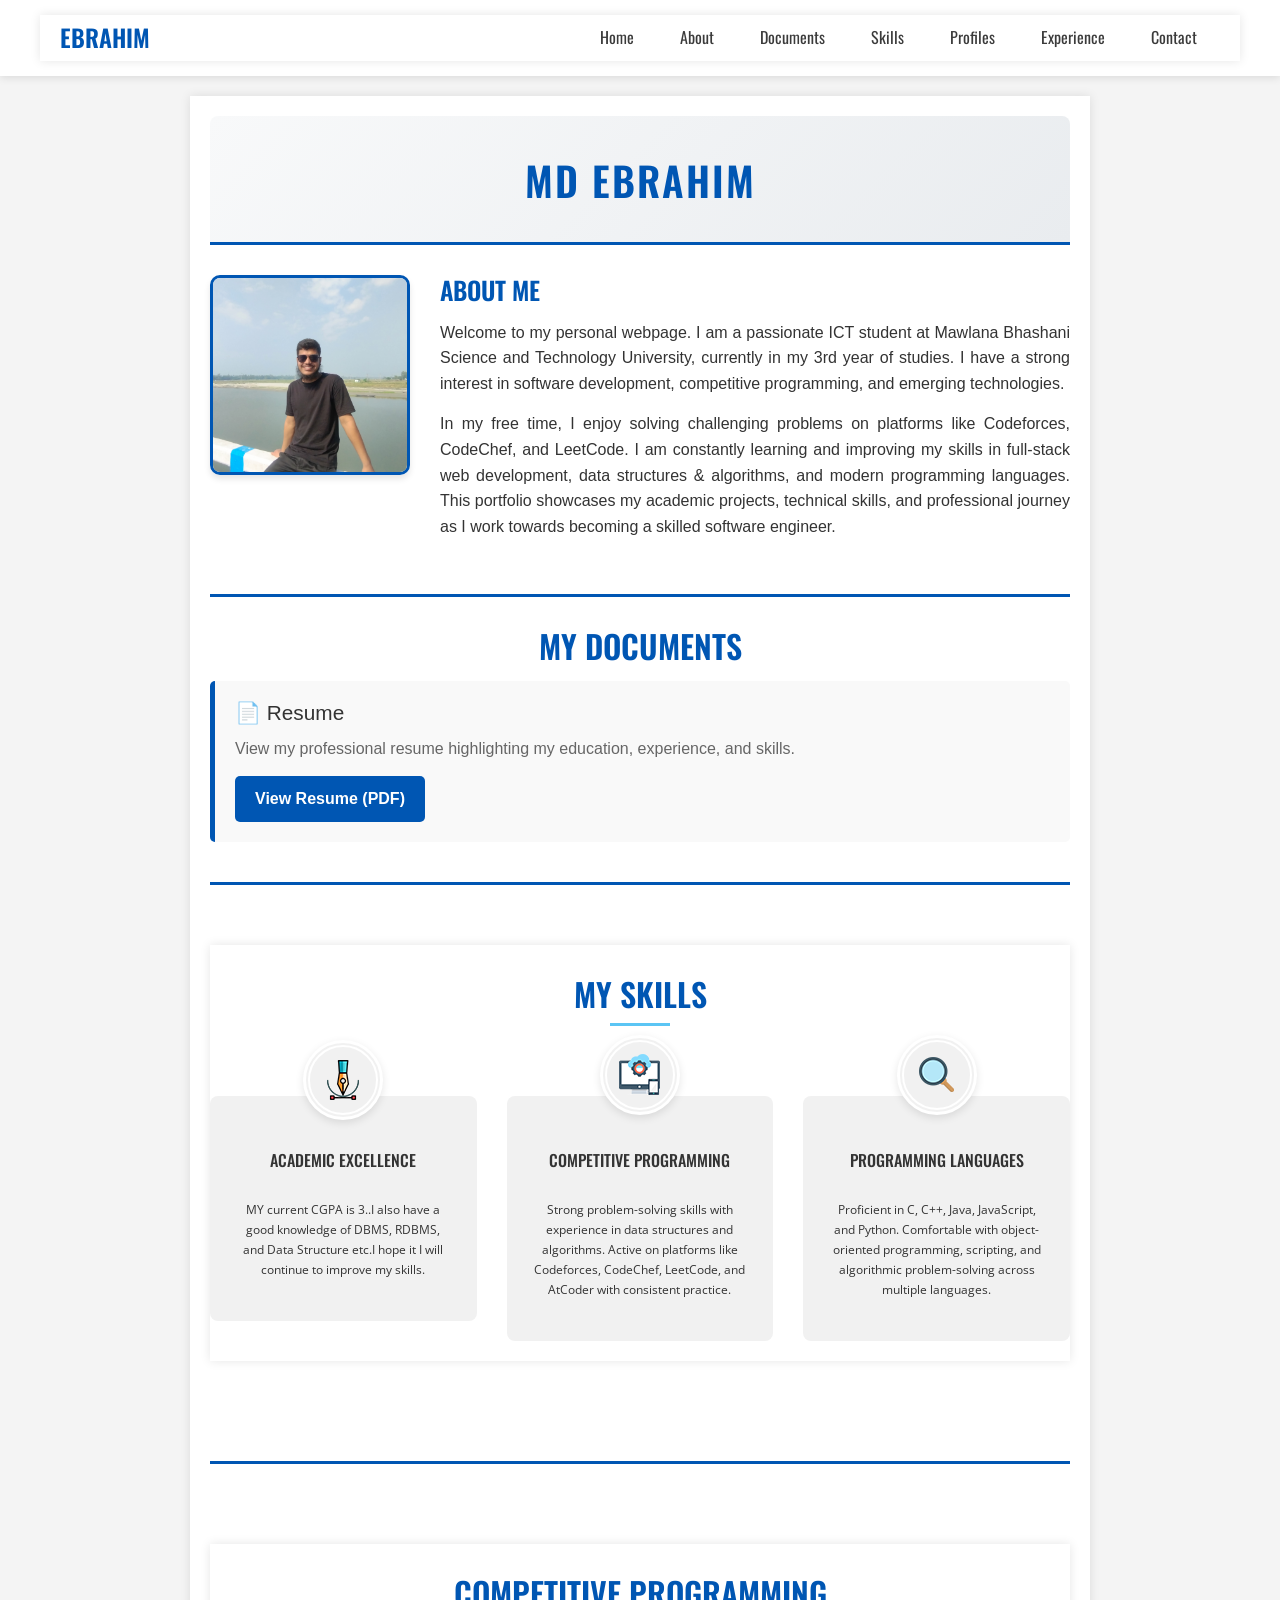
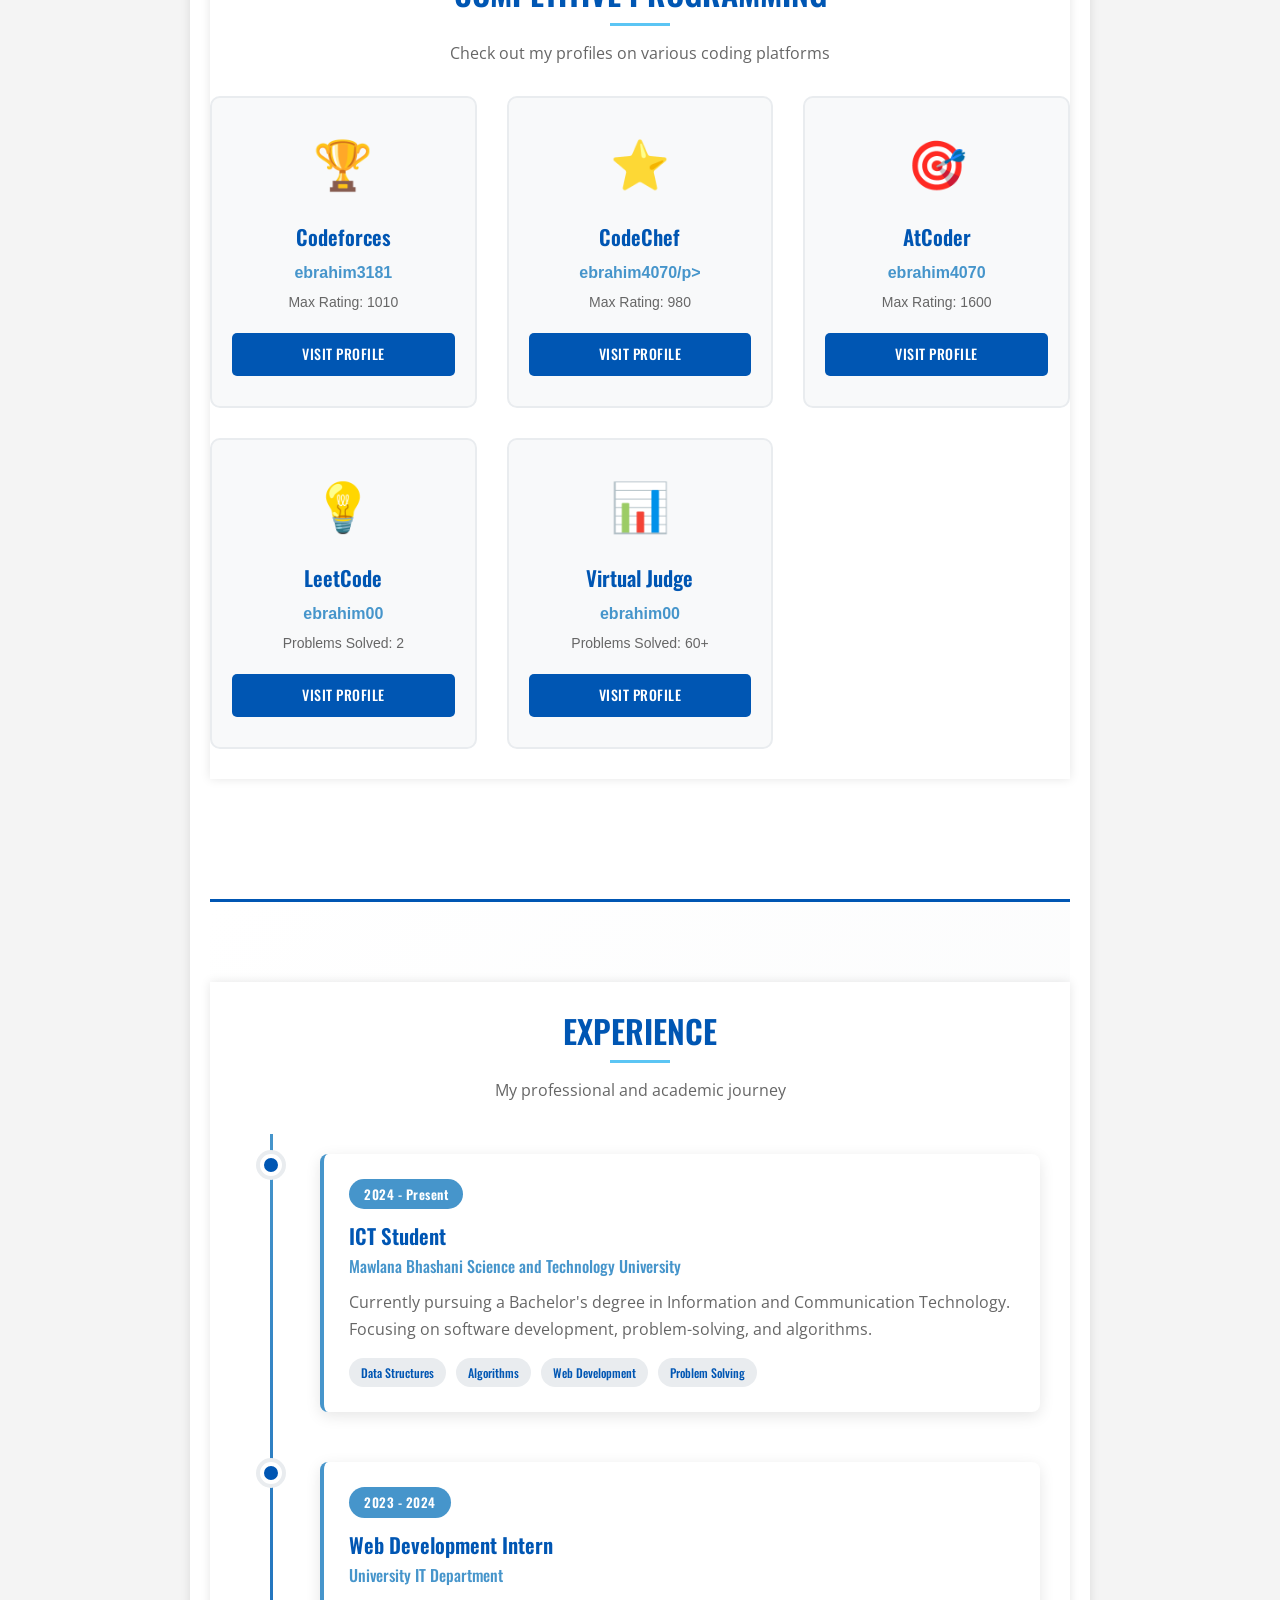
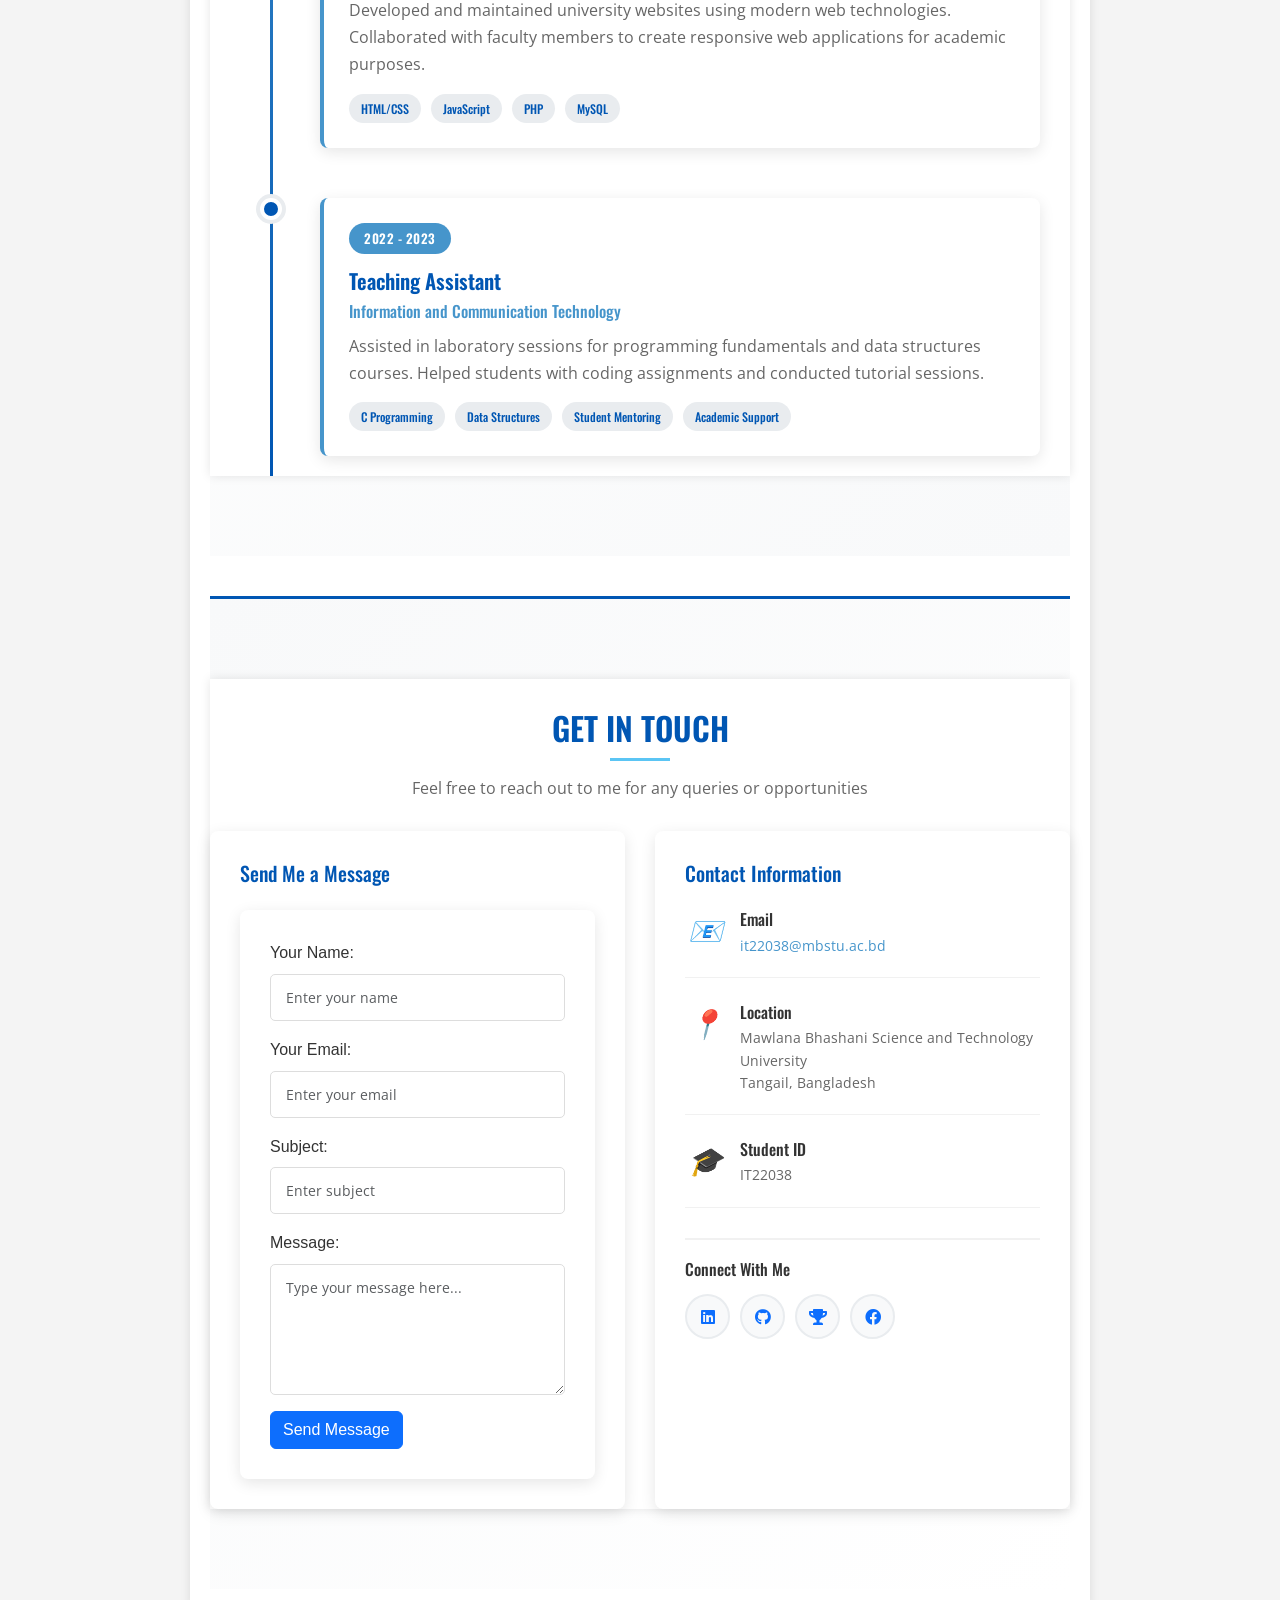
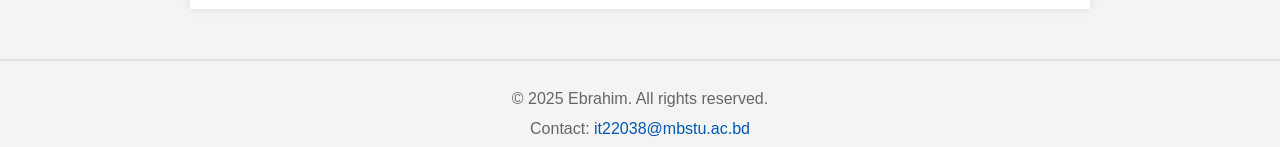
<file: index.html>
<!DOCTYPE html>
<html lang="en">

<head>
    <meta charset="UTF-8">
    <meta name="viewport" content="width=device-width, initial-scale=1.0">
    <title>Ebrahim - Personal Webpage</title>
    <!-- Bootstrap CSS -->
    <link href="https://cdn.jsdelivr.net/npm/bootstrap@5.3.0/dist/css/bootstrap.min.css" rel="stylesheet">
    <!-- Google Fonts -->
    <link rel="preconnect" href="https://fonts.googleapis.com">
    <link rel="preconnect" href="https://fonts.gstatic.com" crossorigin>
    <link
        href="https://fonts.googleapis.com/css2?family=Open+Sans:wght@300;400;600;700&family=Oswald:wght@400;500;600&display=swap"
        rel="stylesheet">
    <!-- Custom CSS -->
    <link rel="stylesheet" href="css/style.css">
    <link rel="stylesheet" href="css/all.css">
</head>

<body>
    <!--=========nav part html start =========-->
    <nav class="navbar navbar-expand-lg navbar-light menu">
        <div class="container">
            <a class="navbar-brand" href="#home">
                <h2 class="brand-name">EBRAHIM</h2>
            </a>
            <button class="navbar-toggler" type="button" data-bs-toggle="collapse"
                data-bs-target="#navbarSupportedContent" aria-controls="navbarSupportedContent" aria-expanded="false"
                aria-label="Toggle navigation">
                <span class="navbar-toggler-icon"></span>
            </button>
            <div class="collapse navbar-collapse" id="navbarSupportedContent">
                <ul class="navbar-nav ms-auto mb-2 mb-lg-0">
                    <li class="nav-item">
                        <a class="nav-link active" aria-current="page" href="#home">Home</a>
                    </li>
                    <li class="nav-item">
                        <a class="nav-link" href="#about">About</a>
                    </li>
                    <li class="nav-item">
                        <a class="nav-link" href="#documents">Documents</a>
                    </li>
                    <li class="nav-item">
                        <a class="nav-link" href="#skills">Skills</a>
                    </li>
                    <li class="nav-item">
                        <a class="nav-link" href="#profiles">Profiles</a>
                    </li>
                    <li class="nav-item">
                        <a class="nav-link" href="#experience">Experience</a>
                    </li>
                    <li class="nav-item">
                        <a class="nav-link" href="#contact">Contact</a>
                    </li>
                </ul>
            </div>
        </div>
    </nav>
    <!--=========nav part html end =========-->

    <div class="container">
        <header id="home">
            <h1>MD EBRAHIM</h1>
        </header>

        <main>

            <section class="profile" id="about">
                <div class="photo-container">
                    <img src="images/ebrahim.jpg" alt="Ebrahim - Profile Photo" class="profile-photo">
                </div>

                <div class="bio">
                    <h2>About Me</h2>
                    <p>
                        Welcome to my personal webpage. I am a passionate ICT student at Mawlana Bhashani Science and
                        Technology University, currently in my 3rd year of studies. I have a strong interest in software
                        development,
                        competitive programming, and emerging technologies.
                    </p>
                    <p>
                        In my free time, I enjoy solving challenging problems on platforms like Codeforces, CodeChef,
                        and LeetCode.
                        I am constantly learning and improving my skills in full-stack web development, data structures
                        & algorithms,
                        and modern programming languages. This portfolio showcases my academic projects, technical
                        skills, and
                        professional journey as I work towards becoming a skilled software engineer.
                    </p>
                </div>
            </section>

            <!--==========Documents part html start===========-->
            <section class="documents" id="documents">
                <h2>My Documents</h2>
                <div class="links">
                    <div class="link-item">
                        <h3>📄 Resume</h3>
                        <p>View my professional resume highlighting my education, experience, and skills.</p>
                        <a href="documents/MYCV.pdf" target="_blank">View Resume (PDF)</a>
                    </div>

                </div>
            </section>
            <!--==========documents part html end===========-->

            <!--==========service part html start===========-->
            <section class="service" id="skills">
                <div class="container">
                    <div class="row">
                        <div class="col-md-12">
                            <div class="about-com">
                                <h3>MY SKILLS<span></span></h3>
                            </div>
                        </div>
                        <div class="col-md-4">
                            <div class="ser-main">
                                <div class="ser-icon-main">
                                    <div class="ser-icon">
                                        <img src="images/ser-logo.png" alt="">
                                    </div>
                                </div>
                                <div class="ser-con">
                                    <h4>Academic Excellence</h4>
                                    <p>MY current CGPA is 3..I also have a good knowledge of DBMS, RDBMS, and Data
                                        Structure etc.I hope it I will continue to improve my skills.</p>
                                </div>
                            </div>
                        </div>
                        <div class="col-md-4">
                            <div class="ser-main">
                                <div class="ser-icon-main">
                                    <div class="ser-icon">
                                        <img src="images/ser-logo2.png" alt="">
                                    </div>
                                </div>
                                <div class="ser-con">
                                    <h4>Competitive Programming</h4>
                                    <p>Strong problem-solving skills with experience in data structures and algorithms.
                                        Active on platforms like Codeforces, CodeChef, LeetCode, and AtCoder with
                                        consistent practice.</p>
                                </div>
                            </div>
                        </div>
                        <div class="col-md-4">
                            <div class="ser-main">
                                <div class="ser-icon-main">
                                    <div class="ser-icon">
                                        <img src="images/ser-logo3.png" alt="">
                                    </div>
                                </div>
                                <div class="ser-con">
                                    <h4>Programming Languages</h4>
                                    <p>Proficient in C, C++, Java, JavaScript, and Python. Comfortable with
                                        object-oriented programming, scripting, and algorithmic problem-solving across
                                        multiple languages.</p>
                                </div>
                            </div>
                        </div>
                    </div>
                </div>
            </section>
            <!--==========service part html end===========-->

            <!--==========competitive programming part html start===========-->
            <section class="coding-profiles" id="profiles">
                <div class="container">
                    <div class="row">
                        <div class="col-md-12">
                            <div class="profiles-header">
                                <h3>Competitive Programming<span></span></h3>
                                <p>Check out my profiles on various coding platforms</p>
                            </div>
                        </div>
                    </div>
                    <div class="row profiles-content">
                        <div class="col-md-4">
                            <div class="profile-card">
                                <div class="profile-icon">
                                    <span class="icon">🏆</span>
                                </div>
                                <h4>Codeforces</h4>
                                <p class="username">ebrahim3181</p>
                                <p class="rank">Max Rating: 1010</p>
                                <a href="https://codeforces.com/profile/ebrahim3181" target="_blank"
                                    class="profile-link">Visit Profile</a>
                            </div>
                        </div>
                        <div class="col-md-4">
                            <div class="profile-card">
                                <div class="profile-icon">
                                    <span class="icon">⭐</span>
                                </div>
                                <h4>CodeChef</h4>
                                <p class="username">ebrahim4070/p>
                                <p class="rank">Max Rating: 980</p>
                                <a href="https://www.codechef.com/users/ebrahim4070" target="_blank"
                                    class="profile-link">Visit Profile</a>
                            </div>
                        </div>
                        <div class="col-md-4">
                            <div class="profile-card">
                                <div class="profile-icon">
                                    <span class="icon">🎯</span>
                                </div>
                                <h4>AtCoder</h4>
                                <p class="username">ebrahim4070</p>
                                <p class="rank">Max Rating: 1600</p>
                                <a href="https://atcoder.jp/users/ebrahim4070" target="_blank"
                                    class="profile-link">Visit
                                    Profile</a>
                            </div>
                        </div>
                        <div class="col-md-4">
                            <div class="profile-card">
                                <div class="profile-icon">
                                    <span class="icon">💡</span>
                                </div>
                                <h4>LeetCode</h4>
                                <p class="username">ebrahim00</p>
                                <p class="rank">Problems Solved: 2</p>
                                <a href="https://leetcode.com/u/ebrahim00/" target="_blank" class="profile-link">Visit
                                    Profile</a>
                            </div>
                        </div>
                        <div class="col-md-4">
                            <div class="profile-card">
                                <div class="profile-icon">
                                    <span class="icon">📊</span>
                                </div>
                                <h4>Virtual Judge</h4>
                                <p class="username">ebrahim00</p>
                                <p class="rank">Problems Solved: 60+</p>
                                <a href="https://vjudge.net/user/ebrahim00" target="_blank" class="profile-link">Visit
                                    Profile</a>
                            </div>
                        </div>
                    </div>
                </div>
            </section>
            <!--==========competitive programming part html end===========-->

            <!--==========experience part html start===========-->
            <section class="experience" id="experience">
                <div class="container">
                    <div class="row">
                        <div class="col-md-12">
                            <div class="experience-header">
                                <h3>Experience<span></span></h3>
                                <p>My professional and academic journey</p>
                            </div>
                        </div>
                    </div>
                    <div class="row experience-content">
                        <div class="col-md-12">
                            <div class="timeline">
                                <!-- Experience Item 1 -->
                                <div class="timeline-item">
                                    <div class="timeline-dot"></div>
                                    <div class="timeline-content">
                                        <div class="timeline-date">2024 - Present</div>
                                        <h4>ICT Student</h4>
                                        <h5>Mawlana Bhashani Science and Technology University</h5>
                                        <p>Currently pursuing a Bachelor's degree in Information and Communication
                                            Technology.
                                            Focusing on software development, problem-solving, and algorithms.</p>
                                        <ul class="experience-tags">
                                            <li>Data Structures</li>
                                            <li>Algorithms</li>
                                            <li>Web Development</li>
                                            <li>Problem Solving</li>
                                        </ul>
                                    </div>
                                </div>

                                <!-- Experience Item 2 -->
                                <div class="timeline-item">
                                    <div class="timeline-dot"></div>
                                    <div class="timeline-content">
                                        <div class="timeline-date">2023 - 2024</div>
                                        <h4>Web Development Intern</h4>
                                        <h5>University IT Department</h5>
                                        <p>Developed and maintained university websites using modern web technologies.
                                            Collaborated with faculty members to create responsive web applications for
                                            academic purposes.</p>
                                        <ul class="experience-tags">
                                            <li>HTML/CSS</li>
                                            <li>JavaScript</li>
                                            <li>PHP</li>
                                            <li>MySQL</li>
                                        </ul>
                                    </div>
                                </div>

                                <!-- Experience Item 3 -->
                                <div class="timeline-item">
                                    <div class="timeline-dot"></div>
                                    <div class="timeline-content">
                                        <div class="timeline-date">2022 - 2023</div>
                                        <h4>Teaching Assistant</h4>
                                        <h5>Information and Communication Technology</h5>
                                        <p>Assisted in laboratory sessions for programming fundamentals and data
                                            structures courses. Helped students with coding assignments and conducted
                                            tutorial sessions.</p>
                                        <ul class="experience-tags">
                                            <li>C Programming</li>
                                            <li>Data Structures</li>
                                            <li>Student Mentoring</li>
                                            <li>Academic Support</li>
                                        </ul>
                                    </div>
                                </div>
                            </div>
                        </div>
                    </div>
                </div>
            </section>
            <!--==========experience part html end===========-->

            <!--==========contact part html start===========-->
            <section class="contact-section" id="contact">
                <div class="container">
                    <div class="row">
                        <div class="col-md-12">
                            <div class="contact-header">
                                <h3>Get In Touch<span></span></h3>
                                <p>Feel free to reach out to me for any queries or opportunities</p>
                            </div>
                        </div>
                    </div>
                    <div class="row">
                        <!-- Contact Form -->
                        <div class="col-md-6">
                            <div class="contact-form">
                                <h4>Send Me a Message</h4>
                                <form id="contactForm" action="https://formspree.io/f/xnnegvqj" method="POST" class="contact-form">
                                    <div class="mb-3">
                                        <label for="name" class="form-label">Your Name:</label>
                                        <input type="text" id="name" name="name" class="form-control"
                                            placeholder="Enter your name" required>
                                    </div>

                                    <div class="mb-3">
                                        <label for="email" class="form-label">Your Email:</label>
                                        <input type="email" id="email" name="email" class="form-control"
                                            placeholder="Enter your email" required>
                                    </div>

                                    <div class="mb-3">
                                        <label for="subject" class="form-label">Subject:</label>
                                        <input type="text" id="subject" name="subject" class="form-control"
                                            placeholder="Enter subject" required>
                                    </div>

                                    <div class="mb-3">
                                        <label for="message" class="form-label">Message:</label>
                                        <textarea id="message" name="message" class="form-control" rows="5"
                                            placeholder="Type your message here..." required></textarea>
                                    </div>

                                    <button type="submit" class="btn btn-primary">Send Message</button>
                                </form>
                            </div>
                        </div>

                        <!-- Contact Information -->
                        <div class="col-md-6">
                            <div class="contact-info">
                                    <h4>Contact Information</h4>
                                    <div class="info-item">
                                        <div class="info-icon">
                                            <i class="icon-email">📧</i>
                                        </div>
                                        <div class="info-content">
                                            <h5>Email</h5>
                                            <p><a href="mailto:it22038@mbstu.ac.bd">it22038@mbstu.ac.bd</a></p>
                                        </div>
                                    </div>
                                    <div class="info-item">
                                        <div class="info-icon">
                                            <i class="icon-location">📍</i>
                                        </div>
                                        <div class="info-content">
                                            <h5>Location</h5>
                                            <p>Mawlana Bhashani Science and Technology University<br>Tangail, Bangladesh
                                            </p>
                                    </div>
                                    </div>
                                    <div class="info-item">
                                        <div class="info-icon">
                                            <i class="icon-edu">🎓</i>
                                        </div>
                                        <div class="info-content">
                                            <h5>Student ID</h5>
                                            <p>IT22038</p>
                                        </div>
                                    </div>
                                    <div class="social-links">
                                        <h5>Connect With Me</h5>
                                        <div class="social-icons">
                                            <a href="https://www.linkedin.com/in/md-ebrahim-12422538b/"
                                                class="social-icon" title="LinkedIn" target="_blank"><i
                                                    class="fab fa-linkedin"></i></a>
                                            <a href="https://github.com/ebrahim4070" class="social-icon" title="GitHub"
                                                target="_blank"><i class="fab fa-github"></i></a>
                                            <a href="https://codeforces.com/profile/ebrahim3181" class="social-icon"
                                                title="Codeforces" target="_blank"><i class="fas fa-trophy"></i></a>
                                            <a href="https://www.facebook.com/mdebrahim.hossain.165033/"
                                                class="social-icon" title="Facebook" target="_blank"><i
                                                    class="fab fa-facebook"></i></a>
                                        </div>
                                    </div>
                                </div>
                            </div>
                        </div>
                    </div>                    </div>
            </section>
            <!--==========contact part html end===========-->
        </main>

        <footer>
            <p>&copy; 2025 Ebrahim. All rights reserved.</p>
            <p>Contact: <a href="mailto:it22038@mbstu.ac.bd">it22038@mbstu.ac.bd</a></p>
        </footer>
    </div>

    <!-- Bootstrap JS Bundle with Popper -->
    <script src="https://cdn.jsdelivr.net/npm/bootstrap@5.3.0/dist/js/bootstrap.bundle.min.js"></script>

    <!-- Custom JavaScript for Navigation -->
    <script>
        // Active navigation on scroll
        window.addEventListener('scroll', function () {
            const sections = document.querySelectorAll('section[id], header[id], footer[id]');
            const navLinks = document.querySelectorAll('.nav-link');

            let current = '';

            sections.forEach(section => {
                const sectionTop = section.offsetTop;
                const sectionHeight = section.clientHeight;
                if (pageYOffset >= sectionTop - 100) {
                    current = section.getAttribute('id');
                }
            });

            navLinks.forEach(link => {
                link.classList.remove('active');
                if (link.getAttribute('href') === '#' + current) {
                    link.classList.add('active');
                }
            });
        });

        // Close mobile menu when clicking on a link
        document.querySelectorAll('.nav-link').forEach(link => {
            link.addEventListener('click', function () {
                const navbarCollapse = document.querySelector('.navbar-collapse');
                if (navbarCollapse.classList.contains('show')) {
                    const bsCollapse = new bootstrap.Collapse(navbarCollapse);
                    bsCollapse.hide();
                }
            });
        });

        // Contact form submission handler
        document.getElementById('contactForm').addEventListener('submit', function (e) {
            e.preventDefault();

            const form = e.target;
            const data = new FormData(form);
            const action = form.action;

            fetch(action, {
                method: 'POST',
                body: data,
                headers: {
                    'Accept': 'application/json'
                }
            }).then(response => {
                if (response.ok) {
                    const successMsg = document.createElement('div');
                    successMsg.style.cssText = 'background-color: #d4edda; color: #155724; padding: 15px; border-radius: 5px; margin-top: 15px; border: 1px solid #c3e6cb; text-align: center;';
                    successMsg.innerHTML = '<strong>Success!</strong> Your message has been sent successfully. I will get back to you soon!';
                    form.appendChild(successMsg);
                    form.reset();
                    setTimeout(() => {
                        successMsg.remove();
                    }, 5000);
                } else {
                    response.json().then(data => {
                        const errorMsg = document.createElement('div');
                        errorMsg.style.cssText = 'background-color: #f8d7da; color: #721c24; padding: 15px; border-radius: 5px; margin-top: 15px; border: 1px solid #f5c6cb; text-align: center;';
                        if (Object.hasOwn(data, 'errors')) {
                            errorMsg.innerHTML = data["errors"].map(error => error["message"]).join(", ");
                        } else {
                            errorMsg.innerHTML = '<strong>Error!</strong> There was a problem sending your message. Please try again later.';
                        }
                        form.appendChild(errorMsg);
                        setTimeout(() => {
                            errorMsg.remove();
                        }, 5000);
                    })
                }
            }).catch(error => {
                const errorMsg = document.createElement('div');
                errorMsg.style.cssText = 'background-color: #f8d7da; color: #721c24; padding: 15px; border-radius: 5px; margin-top: 15px; border: 1px solid #f5c6cb; text-align: center;';
                errorMsg.innerHTML = '<strong>Error!</strong> There was a problem sending your message. Please try again later.';
                form.appendChild(errorMsg);
                setTimeout(() => {
                    errorMsg.remove();
                }, 5000);
            });
        });
    </script>
</body>

</html>
</file>
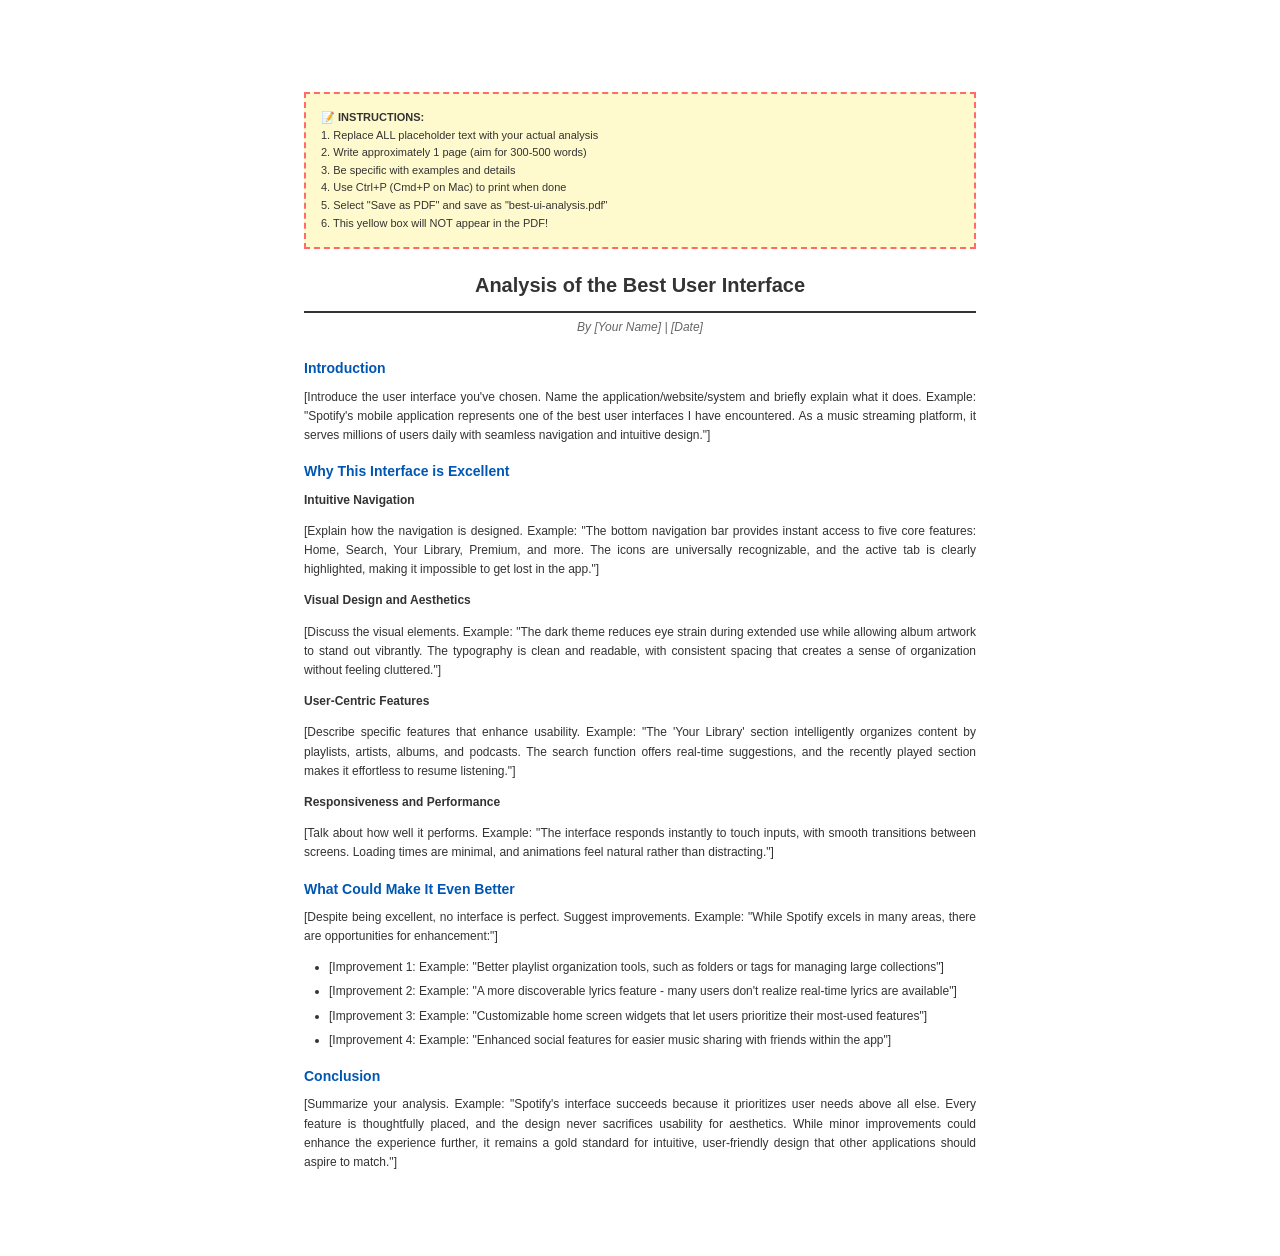
<file: documents/best-ui-template.html>
<!DOCTYPE html>
<html lang="en">
<head>
    <meta charset="UTF-8">
    <meta name="viewport" content="width=device-width, initial-scale=1.0">
    <title>Best User Interface Analysis</title>
    <style>
        * {
            margin: 0;
            padding: 0;
            box-sizing: border-box;
        }
        
        body {
            font-family: 'Arial', 'Helvetica', sans-serif;
            line-height: 1.6;
            color: #333;
            max-width: 8.5in;
            margin: 0 auto;
            padding: 0.75in;
            background: white;
        }
        
        h1 {
            font-size: 20px;
            font-weight: bold;
            margin-bottom: 5px;
            text-align: center;
            border-bottom: 2px solid #333;
            padding-bottom: 10px;
        }
        
        .subtitle {
            text-align: center;
            font-style: italic;
            color: #666;
            margin-bottom: 20px;
            font-size: 12px;
        }
        
        h2 {
            font-size: 14px;
            font-weight: bold;
            margin-top: 15px;
            margin-bottom: 8px;
            color: #0056b3;
        }
        
        p {
            font-size: 12px;
            margin-bottom: 12px;
            text-align: justify;
        }
        
        ul {
            margin-left: 25px;
            margin-bottom: 12px;
            font-size: 12px;
        }
        
        li {
            margin-bottom: 5px;
        }
        
        .instructions {
            background: #fffacd;
            border: 2px dashed #ff6b6b;
            padding: 15px;
            margin: 20px 0;
            font-size: 11px;
        }
        
        @media print {
            .instructions {
                display: none;
            }
        }
        
        strong {
            font-weight: bold;
        }
    </style>
</head>
<body>
    <div class="instructions">
        <strong>📝 INSTRUCTIONS:</strong><br>
        1. Replace ALL placeholder text with your actual analysis<br>
        2. Write approximately 1 page (aim for 300-500 words)<br>
        3. Be specific with examples and details<br>
        4. Use Ctrl+P (Cmd+P on Mac) to print when done<br>
        5. Select "Save as PDF" and save as "best-ui-analysis.pdf"<br>
        6. This yellow box will NOT appear in the PDF!
    </div>

    <h1>Analysis of the Best User Interface</h1>
    <div class="subtitle">By [Your Name] | [Date]</div>

    <h2>Introduction</h2>
    <p>
        [Introduce the user interface you've chosen. Name the application/website/system and briefly explain what it does. 
        Example: "Spotify's mobile application represents one of the best user interfaces I have encountered. As a music 
        streaming platform, it serves millions of users daily with seamless navigation and intuitive design."]
    </p>

    <h2>Why This Interface is Excellent</h2>
    
    <p><strong>Intuitive Navigation</strong></p>
    <p>
        [Explain how the navigation is designed. Example: "The bottom navigation bar provides instant access to five core 
        features: Home, Search, Your Library, Premium, and more. The icons are universally recognizable, and the active 
        tab is clearly highlighted, making it impossible to get lost in the app."]
    </p>

    <p><strong>Visual Design and Aesthetics</strong></p>
    <p>
        [Discuss the visual elements. Example: "The dark theme reduces eye strain during extended use while allowing album 
        artwork to stand out vibrantly. The typography is clean and readable, with consistent spacing that creates a sense 
        of organization without feeling cluttered."]
    </p>

    <p><strong>User-Centric Features</strong></p>
    <p>
        [Describe specific features that enhance usability. Example: "The 'Your Library' section intelligently organizes 
        content by playlists, artists, albums, and podcasts. The search function offers real-time suggestions, and the 
        recently played section makes it effortless to resume listening."]
    </p>

    <p><strong>Responsiveness and Performance</strong></p>
    <p>
        [Talk about how well it performs. Example: "The interface responds instantly to touch inputs, with smooth transitions 
        between screens. Loading times are minimal, and animations feel natural rather than distracting."]
    </p>

    <h2>What Could Make It Even Better</h2>
    
    <p>
        [Despite being excellent, no interface is perfect. Suggest improvements. Example: "While Spotify excels in many areas, 
        there are opportunities for enhancement:"]
    </p>
    
    <ul>
        <li>[Improvement 1: Example: "Better playlist organization tools, such as folders or tags for managing large collections"]</li>
        <li>[Improvement 2: Example: "A more discoverable lyrics feature - many users don't realize real-time lyrics are available"]</li>
        <li>[Improvement 3: Example: "Customizable home screen widgets that let users prioritize their most-used features"]</li>
        <li>[Improvement 4: Example: "Enhanced social features for easier music sharing with friends within the app"]</li>
    </ul>

    <h2>Conclusion</h2>
    <p>
        [Summarize your analysis. Example: "Spotify's interface succeeds because it prioritizes user needs above all else. 
        Every feature is thoughtfully placed, and the design never sacrifices usability for aesthetics. While minor improvements 
        could enhance the experience further, it remains a gold standard for intuitive, user-friendly design that other 
        applications should aspire to match."]
    </p>

</body>
</html>
</file>
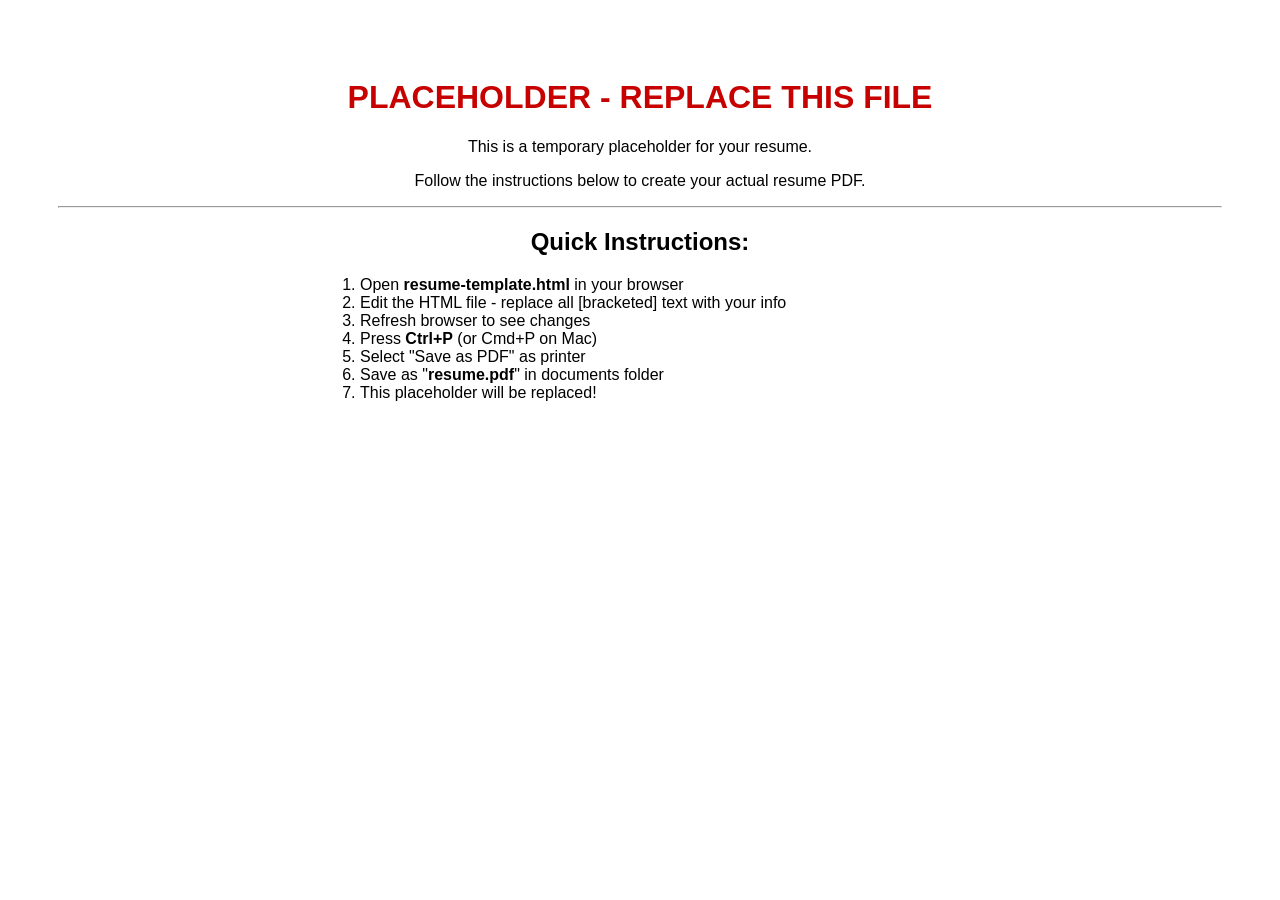
<file: documents/REPLACE-ME-resume.html>
<!DOCTYPE html>
<html>
<head>
    <meta charset="UTF-8">
    <title>Resume Placeholder</title>
    <style>
        body { font-family: Arial; padding: 50px; text-align: center; }
        h1 { color: #c70000; }
    </style>
</head>
<body>
    <h1>PLACEHOLDER - REPLACE THIS FILE</h1>
    <p>This is a temporary placeholder for your resume.</p>
    <p>Follow the instructions below to create your actual resume PDF.</p>
    <hr>
    <h2>Quick Instructions:</h2>
    <ol style="text-align: left; max-width: 600px; margin: 20px auto;">
        <li>Open <strong>resume-template.html</strong> in your browser</li>
        <li>Edit the HTML file - replace all [bracketed] text with your info</li>
        <li>Refresh browser to see changes</li>
        <li>Press <strong>Ctrl+P</strong> (or Cmd+P on Mac)</li>
        <li>Select "Save as PDF" as printer</li>
        <li>Save as "<strong>resume.pdf</strong>" in documents folder</li>
        <li>This placeholder will be replaced!</li>
    </ol>
</body>
</html>
</file>
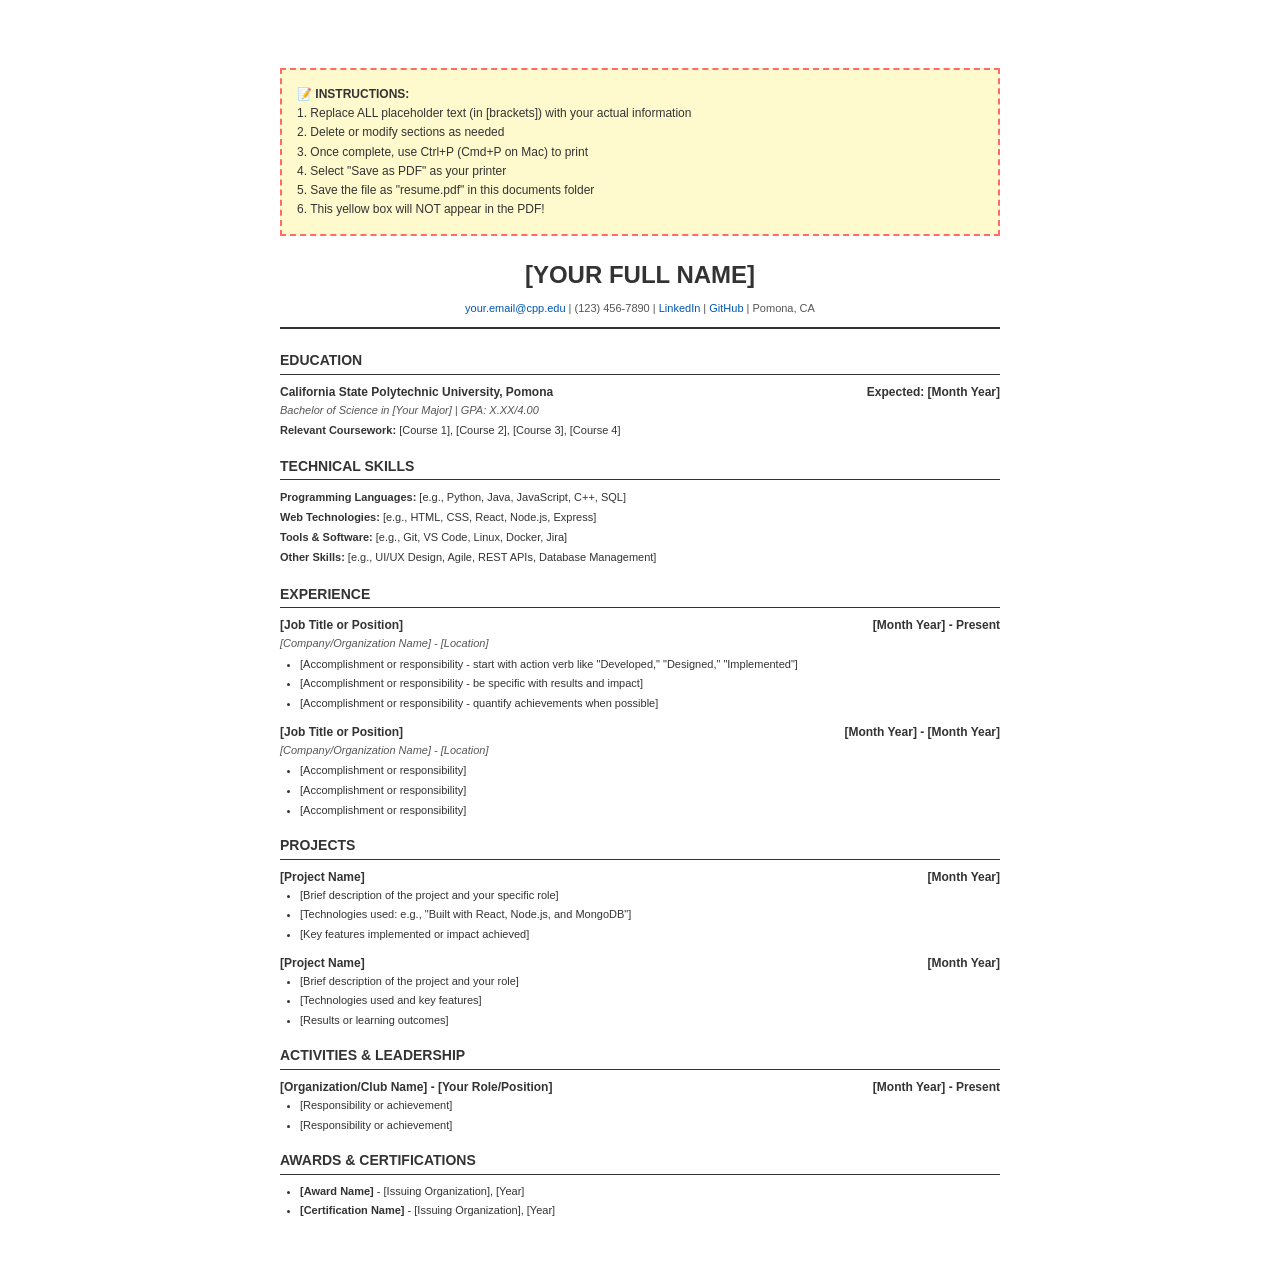
<file: documents/resume-template.html>
<!DOCTYPE html>
<html lang="en">
<head>
    <meta charset="UTF-8">
    <meta name="viewport" content="width=device-width, initial-scale=1.0">
    <title>Your Name - Resume</title>
    <style>
        * {
            margin: 0;
            padding: 0;
            box-sizing: border-box;
        }
        
        body {
            font-family: 'Arial', 'Helvetica', sans-serif;
            line-height: 1.6;
            color: #333;
            max-width: 8.5in;
            margin: 0 auto;
            padding: 0.5in;
            background: white;
        }
        
        @media print {
            body {
                padding: 0.5in;
            }
        }
        
        header {
            text-align: center;
            border-bottom: 2px solid #333;
            padding-bottom: 10px;
            margin-bottom: 20px;
        }
        
        h1 {
            font-size: 24px;
            font-weight: bold;
            margin-bottom: 5px;
            text-transform: uppercase;
        }
        
        .contact-info {
            font-size: 11px;
            color: #555;
        }
        
        .contact-info a {
            color: #0056b3;
            text-decoration: none;
        }
        
        h2 {
            font-size: 14px;
            font-weight: bold;
            text-transform: uppercase;
            border-bottom: 1px solid #333;
            margin-top: 15px;
            margin-bottom: 8px;
            padding-bottom: 2px;
        }
        
        .section {
            margin-bottom: 15px;
        }
        
        .entry {
            margin-bottom: 10px;
        }
        
        .entry-header {
            display: flex;
            justify-content: space-between;
            font-weight: bold;
            font-size: 12px;
        }
        
        .entry-subheader {
            font-style: italic;
            font-size: 11px;
            color: #555;
            margin-bottom: 3px;
        }
        
        ul {
            margin-left: 20px;
            font-size: 11px;
        }
        
        li {
            margin-bottom: 2px;
        }
        
        .skills-list {
            font-size: 11px;
            line-height: 1.8;
        }
        
        strong {
            font-weight: bold;
        }
        
        .instructions {
            background: #fffacd;
            border: 2px dashed #ff6b6b;
            padding: 15px;
            margin: 20px 0;
            font-size: 12px;
        }
        
        @media print {
            .instructions {
                display: none;
            }
        }
    </style>
</head>
<body>
    <div class="instructions">
        <strong>📝 INSTRUCTIONS:</strong><br>
        1. Replace ALL placeholder text (in [brackets]) with your actual information<br>
        2. Delete or modify sections as needed<br>
        3. Once complete, use Ctrl+P (Cmd+P on Mac) to print<br>
        4. Select "Save as PDF" as your printer<br>
        5. Save the file as "resume.pdf" in this documents folder<br>
        6. This yellow box will NOT appear in the PDF!
    </div>

    <header>
        <h1>[YOUR FULL NAME]</h1>
        <div class="contact-info">
            <a href="mailto:your.email@cpp.edu">your.email@cpp.edu</a> | 
            (123) 456-7890 | 
            <a href="https://linkedin.com/in/yourprofile">LinkedIn</a> | 
            <a href="https://github.com/yourusername">GitHub</a> | 
            Pomona, CA
        </div>
    </header>

    <div class="section">
        <h2>Education</h2>
        <div class="entry">
            <div class="entry-header">
                <span>California State Polytechnic University, Pomona</span>
                <span>Expected: [Month Year]</span>
            </div>
            <div class="entry-subheader">Bachelor of Science in [Your Major] | GPA: X.XX/4.00</div>
            <div style="font-size: 11px; margin-top: 3px;">
                <strong>Relevant Coursework:</strong> [Course 1], [Course 2], [Course 3], [Course 4]
            </div>
        </div>
    </div>

    <div class="section">
        <h2>Technical Skills</h2>
        <div class="skills-list">
            <strong>Programming Languages:</strong> [e.g., Python, Java, JavaScript, C++, SQL]<br>
            <strong>Web Technologies:</strong> [e.g., HTML, CSS, React, Node.js, Express]<br>
            <strong>Tools & Software:</strong> [e.g., Git, VS Code, Linux, Docker, Jira]<br>
            <strong>Other Skills:</strong> [e.g., UI/UX Design, Agile, REST APIs, Database Management]
        </div>
    </div>

    <div class="section">
        <h2>Experience</h2>
        <div class="entry">
            <div class="entry-header">
                <span><strong>[Job Title or Position]</strong></span>
                <span>[Month Year] - Present</span>
            </div>
            <div class="entry-subheader">[Company/Organization Name] - [Location]</div>
            <ul>
                <li>[Accomplishment or responsibility - start with action verb like "Developed," "Designed," "Implemented"]</li>
                <li>[Accomplishment or responsibility - be specific with results and impact]</li>
                <li>[Accomplishment or responsibility - quantify achievements when possible]</li>
            </ul>
        </div>
        
        <div class="entry">
            <div class="entry-header">
                <span><strong>[Job Title or Position]</strong></span>
                <span>[Month Year] - [Month Year]</span>
            </div>
            <div class="entry-subheader">[Company/Organization Name] - [Location]</div>
            <ul>
                <li>[Accomplishment or responsibility]</li>
                <li>[Accomplishment or responsibility]</li>
                <li>[Accomplishment or responsibility]</li>
            </ul>
        </div>
    </div>

    <div class="section">
        <h2>Projects</h2>
        <div class="entry">
            <div class="entry-header">
                <span><strong>[Project Name]</strong></span>
                <span>[Month Year]</span>
            </div>
            <ul>
                <li>[Brief description of the project and your specific role]</li>
                <li>[Technologies used: e.g., "Built with React, Node.js, and MongoDB"]</li>
                <li>[Key features implemented or impact achieved]</li>
            </ul>
        </div>
        
        <div class="entry">
            <div class="entry-header">
                <span><strong>[Project Name]</strong></span>
                <span>[Month Year]</span>
            </div>
            <ul>
                <li>[Brief description of the project and your role]</li>
                <li>[Technologies used and key features]</li>
                <li>[Results or learning outcomes]</li>
            </ul>
        </div>
    </div>

    <div class="section">
        <h2>Activities & Leadership</h2>
        <div class="entry">
            <div class="entry-header">
                <span><strong>[Organization/Club Name]</strong> - [Your Role/Position]</span>
                <span>[Month Year] - Present</span>
            </div>
            <ul>
                <li>[Responsibility or achievement]</li>
                <li>[Responsibility or achievement]</li>
            </ul>
        </div>
    </div>

    <!-- Optional: Remove this section if you don't have awards/certifications -->
    <div class="section">
        <h2>Awards & Certifications</h2>
        <div style="font-size: 11px;">
            <ul>
                <li><strong>[Award Name]</strong> - [Issuing Organization], [Year]</li>
                <li><strong>[Certification Name]</strong> - [Issuing Organization], [Year]</li>
            </ul>
        </div>
    </div>

</body>
</html>
</file>
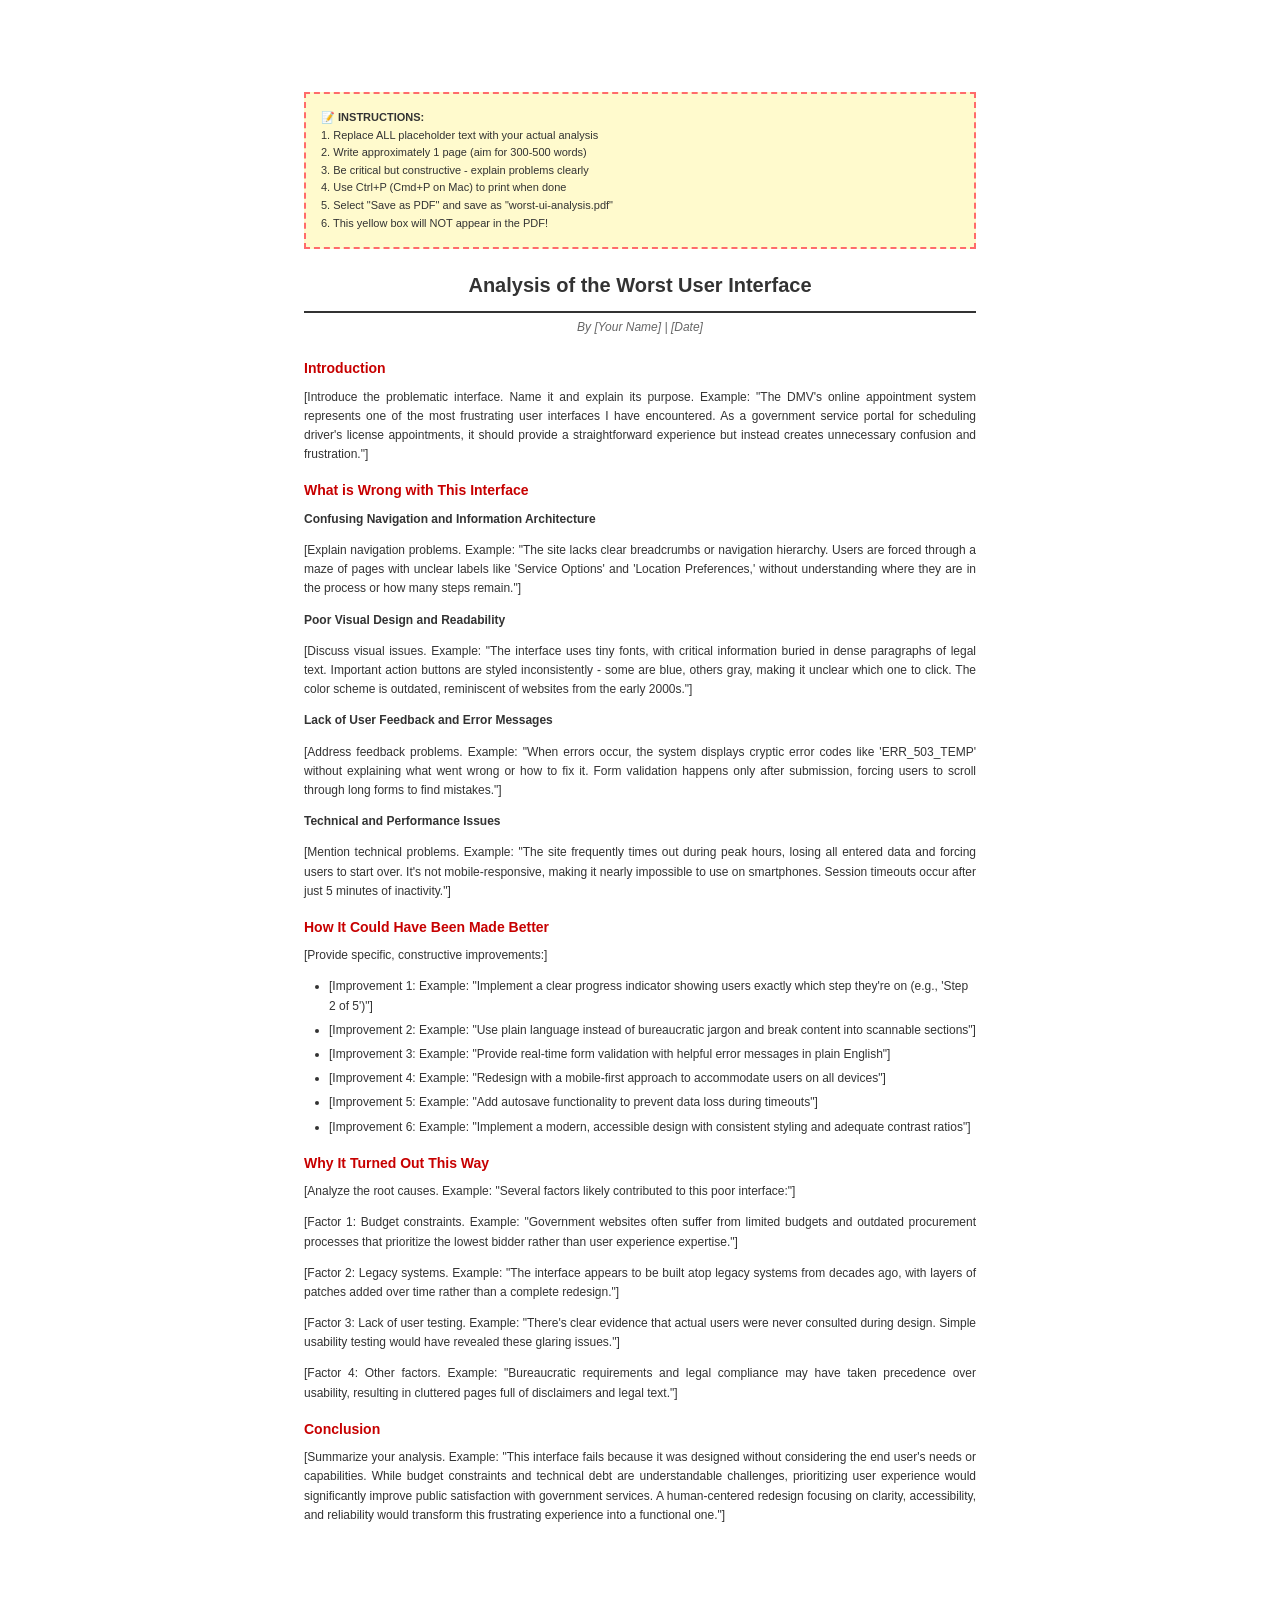
<file: documents/worst-ui-template.html>
<!DOCTYPE html>
<html lang="en">
<head>
    <meta charset="UTF-8">
    <meta name="viewport" content="width=device-width, initial-scale=1.0">
    <title>Worst User Interface Analysis</title>
    <style>
        * {
            margin: 0;
            padding: 0;
            box-sizing: border-box;
        }
        
        body {
            font-family: 'Arial', 'Helvetica', sans-serif;
            line-height: 1.6;
            color: #333;
            max-width: 8.5in;
            margin: 0 auto;
            padding: 0.75in;
            background: white;
        }
        
        h1 {
            font-size: 20px;
            font-weight: bold;
            margin-bottom: 5px;
            text-align: center;
            border-bottom: 2px solid #333;
            padding-bottom: 10px;
        }
        
        .subtitle {
            text-align: center;
            font-style: italic;
            color: #666;
            margin-bottom: 20px;
            font-size: 12px;
        }
        
        h2 {
            font-size: 14px;
            font-weight: bold;
            margin-top: 15px;
            margin-bottom: 8px;
            color: #c70000;
        }
        
        p {
            font-size: 12px;
            margin-bottom: 12px;
            text-align: justify;
        }
        
        ul {
            margin-left: 25px;
            margin-bottom: 12px;
            font-size: 12px;
        }
        
        li {
            margin-bottom: 5px;
        }
        
        .instructions {
            background: #fffacd;
            border: 2px dashed #ff6b6b;
            padding: 15px;
            margin: 20px 0;
            font-size: 11px;
        }
        
        @media print {
            .instructions {
                display: none;
            }
        }
        
        strong {
            font-weight: bold;
        }
    </style>
</head>
<body>
    <div class="instructions">
        <strong>📝 INSTRUCTIONS:</strong><br>
        1. Replace ALL placeholder text with your actual analysis<br>
        2. Write approximately 1 page (aim for 300-500 words)<br>
        3. Be critical but constructive - explain problems clearly<br>
        4. Use Ctrl+P (Cmd+P on Mac) to print when done<br>
        5. Select "Save as PDF" and save as "worst-ui-analysis.pdf"<br>
        6. This yellow box will NOT appear in the PDF!
    </div>

    <h1>Analysis of the Worst User Interface</h1>
    <div class="subtitle">By [Your Name] | [Date]</div>

    <h2>Introduction</h2>
    <p>
        [Introduce the problematic interface. Name it and explain its purpose. Example: "The DMV's online appointment 
        system represents one of the most frustrating user interfaces I have encountered. As a government service portal 
        for scheduling driver's license appointments, it should provide a straightforward experience but instead creates 
        unnecessary confusion and frustration."]
    </p>

    <h2>What is Wrong with This Interface</h2>
    
    <p><strong>Confusing Navigation and Information Architecture</strong></p>
    <p>
        [Explain navigation problems. Example: "The site lacks clear breadcrumbs or navigation hierarchy. Users are forced 
        through a maze of pages with unclear labels like 'Service Options' and 'Location Preferences,' without understanding 
        where they are in the process or how many steps remain."]
    </p>

    <p><strong>Poor Visual Design and Readability</strong></p>
    <p>
        [Discuss visual issues. Example: "The interface uses tiny fonts, with critical information buried in dense paragraphs 
        of legal text. Important action buttons are styled inconsistently - some are blue, others gray, making it unclear 
        which one to click. The color scheme is outdated, reminiscent of websites from the early 2000s."]
    </p>

    <p><strong>Lack of User Feedback and Error Messages</strong></p>
    <p>
        [Address feedback problems. Example: "When errors occur, the system displays cryptic error codes like 'ERR_503_TEMP' 
        without explaining what went wrong or how to fix it. Form validation happens only after submission, forcing users 
        to scroll through long forms to find mistakes."]
    </p>

    <p><strong>Technical and Performance Issues</strong></p>
    <p>
        [Mention technical problems. Example: "The site frequently times out during peak hours, losing all entered data 
        and forcing users to start over. It's not mobile-responsive, making it nearly impossible to use on smartphones. 
        Session timeouts occur after just 5 minutes of inactivity."]
    </p>

    <h2>How It Could Have Been Made Better</h2>
    
    <p>[Provide specific, constructive improvements:]</p>
    
    <ul>
        <li>[Improvement 1: Example: "Implement a clear progress indicator showing users exactly which step they're on (e.g., 'Step 2 of 5')"]</li>
        <li>[Improvement 2: Example: "Use plain language instead of bureaucratic jargon and break content into scannable sections"]</li>
        <li>[Improvement 3: Example: "Provide real-time form validation with helpful error messages in plain English"]</li>
        <li>[Improvement 4: Example: "Redesign with a mobile-first approach to accommodate users on all devices"]</li>
        <li>[Improvement 5: Example: "Add autosave functionality to prevent data loss during timeouts"]</li>
        <li>[Improvement 6: Example: "Implement a modern, accessible design with consistent styling and adequate contrast ratios"]</li>
    </ul>

    <h2>Why It Turned Out This Way</h2>
    
    <p>
        [Analyze the root causes. Example: "Several factors likely contributed to this poor interface:"]
    </p>
    
    <p>
        [Factor 1: Budget constraints. Example: "Government websites often suffer from limited budgets and outdated 
        procurement processes that prioritize the lowest bidder rather than user experience expertise."]
    </p>
    
    <p>
        [Factor 2: Legacy systems. Example: "The interface appears to be built atop legacy systems from decades ago, 
        with layers of patches added over time rather than a complete redesign."]
    </p>
    
    <p>
        [Factor 3: Lack of user testing. Example: "There's clear evidence that actual users were never consulted during 
        design. Simple usability testing would have revealed these glaring issues."]
    </p>
    
    <p>
        [Factor 4: Other factors. Example: "Bureaucratic requirements and legal compliance may have taken precedence over 
        usability, resulting in cluttered pages full of disclaimers and legal text."]
    </p>

    <h2>Conclusion</h2>
    <p>
        [Summarize your analysis. Example: "This interface fails because it was designed without considering the end user's 
        needs or capabilities. While budget constraints and technical debt are understandable challenges, prioritizing user 
        experience would significantly improve public satisfaction with government services. A human-centered redesign 
        focusing on clarity, accessibility, and reliability would transform this frustrating experience into a functional one."]
    </p>

</body>
</html>
</file>
<file: css/style.css>
/* Simple Personal Webpage Styles */

* {
    margin: 0;
    padding: 0;
    box-sizing: border-box;
}

html {
    scroll-behavior: smooth;
}

body {
    font-family: Arial, Helvetica, sans-serif;
    line-height: 1.6;
    color: #333;
    background-color: #f4f4f4;
    padding-top: 0;
}

.container {
    max-width: 900px;
    margin: 20px auto;
    padding: 20px;
    background-color: #fff;
    box-shadow: 0 0 10px rgba(0, 0, 0, 0.1);
}
/*nav part css start*/
.menu {
    background-color: #fff;
    padding: 15px 0;
    box-shadow: 0 2px 8px rgba(0, 0, 0, 0.1);
    position: sticky;
    top: 0;
    z-index: 1000;
    width: 100%;
}

.menu .container {
    max-width: 1200px;
    margin: 0 auto;
    padding: 0 20px;
}

.navbar-brand {
    text-decoration: none;
}

.brand-name {
    font-family: 'Oswald', sans-serif;
    font-size: 24px;
    font-weight: 600;
    color: #0056b3;
    margin: 0;
    transition: color 0.3s ease;
}

.navbar-brand:hover .brand-name {
    color: #4695cb;
}

.navbar-nav {
    align-items: center;
}

.navbar-nav .nav-item {
    margin: 0 8px;
}

.navbar-nav .nav-item .nav-link {
    color: rgba(0, 0, 0, 0.77);
    transition: all ease-in-out .3s;
    font-size: 16px;
    font-family: 'Oswald', sans-serif;
    font-weight: 400;
    padding: 10px 15px;
    border-radius: 5px;
    position: relative;
}

.navbar-nav .nav-item .nav-link::after {
    content: '';
    position: absolute;
    width: 0;
    height: 2px;
    bottom: 5px;
    left: 50%;
    background-color: #4695cb;
    transition: all ease-in-out .3s;
    transform: translateX(-50%);
}

.navbar-nav .nav-item .nav-link:hover::after,
.navbar-nav .nav-item .nav-link.active::after {
    width: 80%;
}

.navbar-nav .nav-item .nav-link.active {
    color: #4695cb;
    font-weight: 500;
}

.navbar-nav .nav-item .nav-link:hover {
    color: #4695cb;
    background-color: rgba(70, 149, 203, 0.05);
    transition: all ease-in-out .3s;
}

.navbar-toggler {
    border: 2px solid #4695cb;
    padding: 8px 12px;
}

.navbar-toggler:focus {
    box-shadow: 0 0 0 0.2rem rgba(70, 149, 203, 0.25);
}

.navbar-toggler-icon {
    background-image: url("data:image/svg+xml,%3csvg xmlns='http://www.w3.org/2000/svg' viewBox='0 0 30 30'%3e%3cpath stroke='rgba%2870, 149, 203, 1%29' stroke-linecap='round' stroke-miterlimit='10' stroke-width='2' d='M4 7h22M4 15h22M4 23h22'/%3e%3c/svg%3e");
}

/*nav part css end*/

/* Header Styles */
header {
    text-align: center;
    padding: 40px 0 30px;
    border-bottom: 3px solid #0056b3;
    margin-bottom: 30px;
    background: linear-gradient(135deg, #f8f9fa 0%, #e9ecef 100%);
    border-radius: 8px 8px 0 0;
}

header h1 {
    font-size: 2.5em;
    color: #0056b3;
    font-family: 'Oswald', sans-serif;
    font-weight: 600;
    letter-spacing: 2px;
}

/* Profile Section */
.profile {
    display: flex;
    flex-wrap: wrap;
    gap: 30px;
    margin-bottom: 40px;
    align-items: flex-start;
}

.photo-container {
    flex: 0 0 200px;
}

.profile-photo {
    width: 200px;
    height: 200px;
    border-radius: 10px;
    border: 3px solid #0056b3;
    object-fit: cover;
    box-shadow: 0 4px 6px rgba(0, 0, 0, 0.1);
}

.bio {
    flex: 1;
    min-width: 300px;
}

.bio h2 {
    position: relative;
    display: inline-block;
    margin-bottom: 15px;
    font-size: 25px;
    color: #0056b3;
    text-transform: uppercase;
    font-weight: 600;
    font-family: 'Oswald', sans-serif;
}

.bio p {
    margin-bottom: 15px;
    text-align: justify;
}

/* Documents Section */
.documents {
    margin-top: 40px;
    padding-top: 30px;
    border-top: 3px solid #0056b3;
}

.documents h2 {
    position: relative;
    text-align: center;
    margin-bottom: 15px;
    font-size: 2em;
    color: #0056b3;
    text-transform: uppercase;
    font-weight: 600;
    font-family: 'Oswald', sans-serif;
}

/*services part css start*/

/* Service Section Styles */
.service {
    margin-top: 40px;
    padding: 40px 0;
    border-top: 3px solid #0056b3;
}

.service .container {
    max-width: 100%;
    padding: 0;
}

.service .row {
    display: flex;
    flex-wrap: wrap;
    margin: 0 -15px;
}

.service .col-md-12 {
    flex: 0 0 100%;
    max-width: 100%;
    padding: 0 15px;
}

.service .col-md-4 {
    flex: 0 0 33.333333%;
    max-width: 33.333333%;
    padding: 0 15px;
}

.about-com {
    text-align: center;
    margin-top: 30px;
    margin-bottom: 30px;
}

.about-com h3 {
    position: relative;
    text-align: center;
    margin-bottom: 15px;
    font-size: 2em;
    color: #0056b3;
    text-transform: uppercase;
    font-weight: 600;
    font-family: 'Oswald', sans-serif;
}

.about-com h3 span {
    display: block;
    width: 60px;
    height: 3px;
    background-color: #5bc5f4;
    margin: 10px auto 0;
}

.ser-main {
    position: relative;
    margin-top: 40px;
    margin-bottom: 20px;
}

.ser-icon-main {
    height: 80px;
    width: 80px;
    background-color: #f1f1f1;
    display: flex;
    justify-content: center;
    align-items: center;
    border-radius: 50%;
    position: absolute;
    top: -25%;
    left: 50%;
    transform: translateX(-50%);
    z-index: 1;
    border: 3px solid white;
    box-shadow: 0 3px 8px rgba(0, 0, 0, 0.1);
    transition: all ease-in-out .3s;
}

.ser-icon {
    height: 70px;
    width: 70px;
    border: 2px solid white;
    display: flex;
    justify-content: center;
    align-items: center;
    border-radius: 50%;
}

.ser-con {
    text-align: center;
    background-color: #f1f1f1;
    padding: 55px 25px 25px;
    border-radius: 8px;
    min-height: 220px;
    transition: all ease-in-out .3s;
}

.ser-main:hover .ser-con {
    background-color: #e8e8e8;
}

.ser-con h4 {
    font-size: 16px;
    font-family: 'Oswald', sans-serif;
    font-weight: 500;
    text-transform: uppercase;
    padding-bottom: 22px;
}

.ser-con p {
    font-size: 12px;
    font-family: 'Open sans', sans-serif;
    font-weight: 400;
    line-height: 20px;
}

.ser-main:hover .ser-icon-main {
    background-color: #5bc5f4;
    transition: all linear .3s;
}

.ser-main:hover .ser-icon {
    background-color: #5bc5f4;
    transition: all linear .3s;
}

/*services part css end*/

/*contact part css start*/
.contact-section {
    margin-top: 40px;
    padding: 60px 0;
    border-top: 3px solid #0056b3;
    background: linear-gradient(135deg, #f8f9fa 0%, #ffffff 100%);
}

.contact-section .container {
    max-width: 100%;
    padding: 0;
}

.contact-section .row {
    display: flex;
    flex-wrap: wrap;
    margin: 0 -15px;
}

.contact-section .col-md-12 {
    flex: 0 0 100%;
    max-width: 100%;
    padding: 0 15px;
}

.contact-section .col-md-6 {
    flex: 0 0 50%;
    max-width: 50%;
    padding: 0 15px;
}

.contact-header {
    text-align: center;
    margin-top: 30px;
    margin-bottom: 30px;
}

.contact-header h3 {
    font-size: 2em;
    color: #0056b3;
    text-transform: uppercase;
    font-weight: 600;
    font-family: 'Oswald', sans-serif;
    position: relative;
    display: inline-block;
    margin-bottom: 15px;
}

.contact-header h3 span {
    display: block;
    width: 60px;
    height: 3px;
    background-color: #5bc5f4;
    margin: 10px auto 0;
}

.contact-header p {
    font-size: 16px;
    color: #666;
    font-family: 'Open Sans', sans-serif;
}

.contact-content {
    margin-top: 30px;
}

/* Contact Form Styles */
.contact-form {
    background-color: #fff;
    padding: 30px;
    border-radius: 8px;
    box-shadow: 0 4px 15px rgba(0, 0, 0, 0.1);
}

.contact-form h4 {
    font-size: 20px;
    color: #0056b3;
    margin-bottom: 25px;
    font-family: 'Oswald', sans-serif;
    font-weight: 500;
}

.form-group {
    margin-bottom: 20px;
}

.form-control {
    width: 100%;
    padding: 12px 15px;
    border: 1px solid #ddd;
    border-radius: 5px;
    font-size: 14px;
    font-family: 'Open Sans', sans-serif;
    transition: border-color 0.3s ease, box-shadow 0.3s ease;
}

.form-control:focus {
    outline: none;
    border-color: #4695cb;
    box-shadow: 0 0 8px rgba(70, 149, 203, 0.2);
}

textarea.form-control {
    resize: vertical;
    min-height: 120px;
}

.btn-submit {
    background-color: #0056b3;
    color: #fff;
    padding: 12px 30px;
    border: none;
    border-radius: 5px;
    font-size: 16px;
    font-family: 'Oswald', sans-serif;
    font-weight: 500;
    cursor: pointer;
    transition: background-color 0.3s ease, transform 0.2s ease;
    text-transform: uppercase;
    letter-spacing: 1px;
}

.btn-submit:hover {
    background-color: #4695cb;
    transform: translateY(-2px);
    box-shadow: 0 4px 12px rgba(70, 149, 203, 0.3);
}

.btn-submit:active {
    transform: translateY(0);
}

/* Contact Info Styles */
.contact-info {
    background-color: #fff;
    padding: 30px;
    border-radius: 8px;
    box-shadow: 0 4px 15px rgba(0, 0, 0, 0.1);
    height: 100%;
}

.contact-info h4 {
    font-size: 20px;
    color: #0056b3;
    margin-bottom: 25px;
    font-family: 'Oswald', sans-serif;
    font-weight: 500;
}

.info-item {
    display: flex;
    align-items: flex-start;
    margin-bottom: 25px;
    padding-bottom: 20px;
    border-bottom: 1px solid #f1f1f1;
}

.info-item:last-of-type {
    border-bottom: none;
}

.info-icon {
    font-size: 28px;
    margin-right: 15px;
    min-width: 40px;
    text-align: center;
}

.info-content h5 {
    font-size: 16px;
    color: #333;
    margin-bottom: 5px;
    font-family: 'Oswald', sans-serif;
    font-weight: 500;
}

.info-content p {
    font-size: 14px;
    color: #666;
    margin: 0;
    line-height: 1.6;
    font-family: 'Open Sans', sans-serif;
}

.info-content a {
    color: #4695cb;
    text-decoration: none;
    transition: color 0.3s ease;
}

.info-content a:hover {
    color: #0056b3;
    text-decoration: underline;
}

/* Social Links */
.social-links {
    margin-top: 30px;
    padding-top: 20px;
    border-top: 2px solid #f1f1f1;
}

.social-links h5 {
    font-size: 16px;
    color: #333;
    margin-bottom: 15px;
    font-family: 'Oswald', sans-serif;
    font-weight: 500;
}

.social-icons {
    display: flex;
    flex-wrap: wrap;
}

.social-icon {
    display: inline-flex;
    align-items: center;
    justify-content: center;
    width: 45px;
    height: 45px;
    background-color: #f8f9fa;
    border-radius: 50%;
    text-decoration: none;
    transition: all 0.3s ease;
    border: 2px solid #e9ecef;
    margin-right: 10px;
}

.social-icon:hover {
    background-color: #4695cb;
    border-color: #4695cb;
    transform: translateY(-3px);
    box-shadow: 0 4px 12px rgba(70, 149, 203, 0.3);
}

/*contact part css end*/

/*competitive programming profiles css start*/
.coding-profiles {
    margin-top: 40px;
    padding: 60px 0;
    border-top: 3px solid #0056b3;
    background-color: #fff;
}

.coding-profiles .container {
    max-width: 100%;
    padding: 0;
}

.coding-profiles .row {
    display: flex;
    flex-wrap: wrap;
    margin: 0 -15px;
}

.coding-profiles .col-md-12 {
    flex: 0 0 100%;
    max-width: 100%;
    padding: 0 15px;
}

.coding-profiles .col-md-4 {
    flex: 0 0 33.333333%;
    max-width: 33.333333%;
    padding: 0 15px;
    margin-bottom: 30px;
}

.profiles-header {
    text-align: center;
    margin-top: 30px;
    margin-bottom: 30px;
}

.profiles-header h3 {
    position: relative;
    display: inline-block;
    margin-bottom: 15px;
    font-size: 2em;
    color: #0056b3;
    text-transform: uppercase;
    font-weight: 600;
    font-family: 'Oswald', sans-serif;
}

.profiles-header h3 span {
    display: block;
    width: 60px;
    height: 3px;
    background-color: #5bc5f4;
    margin: 10px auto 0;
}

.profiles-header p {
    font-size: 16px;
    color: #666;
    font-family: 'Open Sans', sans-serif;
}

.profiles-content {
    margin-top: 30px;
}

.profile-card {
    background-color: #f8f9fa;
    padding: 30px 20px;
    border-radius: 10px;
    text-align: center;
    transition: all 0.3s ease;
    border: 2px solid #e9ecef;
    height: 100%;
    display: flex;
    flex-direction: column;
    justify-content: space-between;
}

.profile-card:hover {
    transform: translateY(-10px);
    box-shadow: 0 10px 25px rgba(0, 86, 179, 0.15);
    border-color: #4695cb;
}

.profile-icon {
    margin-bottom: 20px;
}

.profile-icon .icon {
    font-size: 48px;
    display: inline-block;
    animation: bounce 2s infinite;
}

@keyframes bounce {
    0%, 100% {
        transform: translateY(0);
    }
    50% {
        transform: translateY(-10px);
    }
}

.profile-card h4 {
    margin-bottom: 10px;
    color: #0056b3;
    font-size: 1.3em;
    font-family: 'Oswald', sans-serif;
    font-weight: 600;
}

.profile-card .username {
    color: #4695cb;
    font-weight: 600;
    margin-bottom: 5px;
    font-size: 16px;
}

.profile-card .rank {
    color: #666;
    font-size: 14px;
    margin-bottom: 20px;
}

.profile-link {
    display: inline-block;
    padding: 10px 25px;
    background-color: #0056b3;
    color: #fff;
    text-decoration: none;
    border-radius: 5px;
    font-weight: 500;
    transition: all 0.3s ease;
    font-size: 14px;
    text-transform: uppercase;
    letter-spacing: 0.5px;
    font-family: 'Oswald', sans-serif;
}

.profile-link:hover {
    background-color: #4695cb;
    transform: scale(1.05);
    box-shadow: 0 4px 12px rgba(70, 149, 203, 0.4);
}

/*competitive programming profiles css end*/

/*experience timeline css start*/
.experience {
    margin-top: 40px;
    padding: 60px 0;
    border-top: 3px solid #0056b3;
    background: linear-gradient(135deg, #ffffff 0%, #f8f9fa 100%);
}

.experience .container {
    max-width: 100%;
    padding: 0;
}

.experience .row {
    display: flex;
    flex-wrap: wrap;
    margin: 0 -15px;
}

.experience .col-md-12 {
    flex: 0 0 100%;
    max-width: 100%;
    padding: 0 15px;
}

.experience-header {
    text-align: center;
    margin-top: 30px;
    margin-bottom: 30px;
}

.experience-header h3 {
    position: relative;
    display: inline-block;
    margin-bottom: 15px;
    font-size: 2em;
    color: #0056b3;
    text-transform: uppercase;
    font-weight: 600;
    font-family: 'Oswald', sans-serif;
}

.experience-header h3 span {
    display: block;
    width: 60px;
    height: 3px;
    background-color: #5bc5f4;
    margin: 10px auto 0;
}

.experience-header p {
    font-size: 16px;
    color: #666;
    font-family: 'Open Sans', sans-serif;
}

.experience-content {
    margin-top: 30px;
}

.timeline {
    position: relative;
    max-width: 800px;
    margin: 0 auto;
    padding: 20px 0;
}

.timeline::before {
    content: '';
    position: absolute;
    left: 30px;
    top: 0;
    bottom: 0;
    width: 3px;
    background: linear-gradient(to bottom, #4695cb, #0056b3);
}

.timeline-item {
    position: relative;
    padding-left: 80px;
    margin-bottom: 50px;
}

.timeline-item:last-child {
    margin-bottom: 0;
}

.timeline-dot {
    position: absolute;
    left: 20px;
    top: 0;
    width: 22px;
    height: 22px;
    background-color: #0056b3;
    border: 4px solid #fff;
    border-radius: 50%;
    box-shadow: 0 0 0 4px #e9ecef;
    z-index: 1;
}

.timeline-content {
    background-color: #fff;
    padding: 25px;
    border-radius: 8px;
    box-shadow: 0 4px 15px rgba(0, 0, 0, 0.1);
    transition: all 0.3s ease;
    border-left: 4px solid #4695cb;
}

.timeline-content:hover {
    transform: translateX(5px);
    box-shadow: 0 6px 20px rgba(0, 86, 179, 0.2);
}

.timeline-date {
    display: inline-block;
    padding: 5px 15px;
    background-color: #4695cb;
    color: #fff;
    border-radius: 20px;
    font-size: 13px;
    font-weight: 600;
    margin-bottom: 15px;
    font-family: 'Oswald', sans-serif;
    letter-spacing: 0.5px;
}

.timeline-content h4 {
    margin-bottom: 8px;
    color: #0056b3;
    font-size: 1.3em;
    font-family: 'Oswald', sans-serif;
    font-weight: 600;
}

.timeline-content h5 {
    color: #4695cb;
    margin-bottom: 12px;
    font-size: 1em;
    font-family: 'Oswald', sans-serif;
    font-weight: 500;
}

.timeline-content p {
    margin-bottom: 15px;
    color: #666;
    line-height: 1.7;
    font-family: 'Open Sans', sans-serif;
}

.experience-tags {
    list-style: none;
    padding: 0;
    margin: 0;
    display: flex;
    flex-wrap: wrap;
    gap: 10px;
}

.experience-tags li {
    display: inline-block;
    padding: 5px 12px;
    background-color: #e9ecef;
    color: #0056b3;
    border-radius: 15px;
    font-size: 12px;
    font-weight: 500;
    transition: all 0.3s ease;
    font-family: 'Oswald', sans-serif;
}

.experience-tags li:hover {
    background-color: #4695cb;
    color: #fff;
    transform: scale(1.05);
}

/*experience timeline css end*/

.links {
    display: flex;
    flex-direction: column;
    gap: 20px;
}

.link-item {
    background-color: #f9f9f9;
    padding: 20px;
    border-left: 5px solid #0056b3;
    border-radius: 5px;
    transition: transform 0.2s, box-shadow 0.2s;
}

.link-item:hover {
    transform: translateX(5px);
    box-shadow: 0 4px 8px rgba(0, 0, 0, 0.15);
}

.link-item h3 {
    color: #333;
    margin-bottom: 10px;
    font-size: 1.3em;
}

.link-item p {
    margin-bottom: 15px;
    color: #666;
}

.link-item a {
    display: inline-block;
    padding: 10px 20px;
    background-color: #0056b3;
    color: #fff;
    text-decoration: none;
    border-radius: 5px;
    transition: background-color 0.3s;
    font-weight: bold;
}

.link-item a:hover {
    background-color: #003d82;
}

/* Footer Styles */
footer {
    margin-top: 50px;
    padding-top: 20px;
    border-top: 2px solid #e0e0e0;
    text-align: center;
    color: #666;
}

footer p {
    margin: 5px 0;
}

footer a {
    color: #0056b3;
    text-decoration: none;
}

footer a:hover {
    text-decoration: underline;
}

/* Responsive Design */
@media (max-width: 768px) {
    .profile {
        flex-direction: column;
        align-items: center;
    }

    .photo-container {
        text-align: center;
    }

    .bio {
        text-align: left;
    }

    header h1 {
        font-size: 2em;
    }

    .service .col-md-4 {
        flex: 0 0 100%;
        max-width: 100%;
        margin-bottom: 30px;
    }

    .ser-icon-main {
        left: 50%;
        transform: translateX(-50%);
    }

    /* Navigation responsive styles */
    .menu {
        padding: 10px 0;
    }

    .menu .container {
        padding: 0 15px;
    }

    .brand-name {
        font-size: 20px;
    }

    .navbar-nav .nav-item {
        margin: 5px 0;
    }

    .navbar-nav .nav-item .nav-link {
        padding: 12px 20px;
        text-align: center;
    }

    .navbar-collapse {
        padding: 15px 0;
        background-color: #fff;
    }

    .navbar-toggler {
        margin-left: auto;
    }

    .container {
        margin: 10px auto;
    }

    /* Contact Section Responsive */
    .contact-section {
        padding: 40px 0;
    }

    .contact-section .col-md-6 {
        flex: 0 0 100%;
        max-width: 100%;
        margin-bottom: 30px;
    }

    .contact-form,
    .contact-info {
        padding: 20px;
    }

    .social-icons {
        justify-content: center;
    }

    /* Competitive Programming Profiles Responsive */
    .coding-profiles {
        padding: 40px 0;
    }

    .coding-profiles .col-md-4 {
        flex: 0 0 100%;
        max-width: 100%;
        margin-bottom: 20px;
    }

    .profile-card {
        padding: 25px 15px;
    }

    .profile-icon .icon {
        font-size: 40px;
    }

    /* Experience Timeline Responsive */
    .experience {
        padding: 40px 0;
    }

    .timeline::before {
        left: 15px;
    }

    .timeline-item {
        padding-left: 50px;
        margin-bottom: 30px;
    }

    .timeline-dot {
        left: 5px;
        width: 20px;
        height: 20px;
    }

    .timeline-content {
        padding: 20px 15px;
    }

    .timeline-date {
        font-size: 12px;
        padding: 4px 12px;
    }

    .experience-tags {
        gap: 8px;
    }

    .experience-tags li {
        font-size: 12px;
        padding: 6px 12px;
    }
}
</file>
